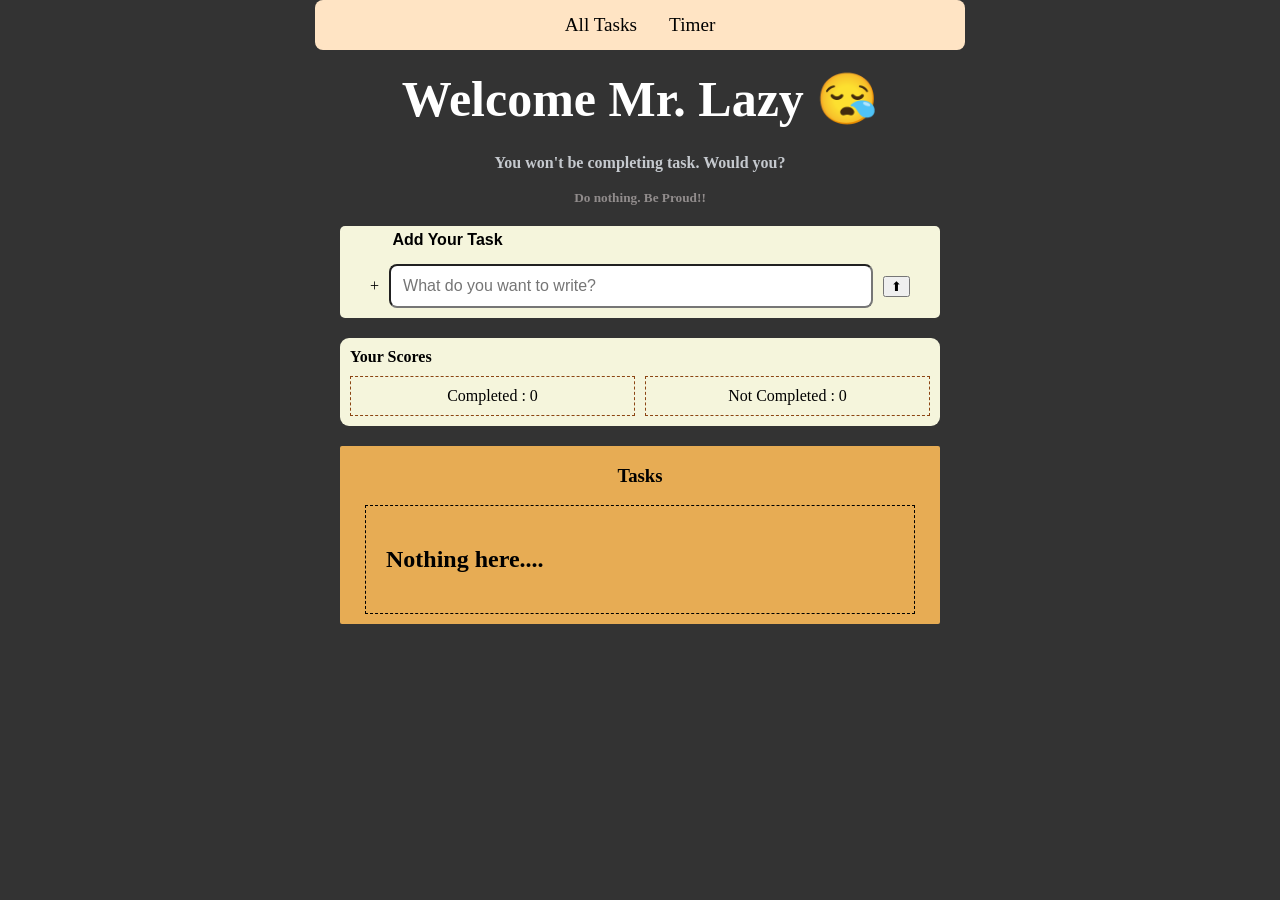
<file: index.html>
<!DOCTYPE html>
<html>
    <head>
        <title>Task-Board App</title>
        <link rel="stylesheet" href="style.css">
        <script src="scripts.js" defer></script>
    </head>
    <body>
        <nav>
            <ul>
                <li><a href="index.html">All Tasks</a></li>
                <li><a href="timer.html">Timer</a></li>
            </ul>
        </nav>

        <div class="heading">
            <h1>Welcome Mr. Lazy 😪 </h1>
            <br>
            <h4>You won't be completing task. Would you?</h4>
            <br>
            <h5>Do nothing. Be Proud!!</h5>
        </div>

        <div class="task-add">
            <div class="heading-taskboard"><h4>Add Your Task</h4></div>
            <form>
                <label for="todo">+</label>
                <input type="text" name="todo" 
                id="todo" placeholder="What do you want to write?">
                <input type="submit" id="add-task" value="⬆">
            </form>
        </div>


        <div class="task-score">
            <h4>Your Scores</h4>

            <div class="score-items">
                <div class="completed-task">
                    Completed : 0
                </div>

                <div class="incomplete-task">
                    Not completed : 0
                </div>
            </div>
        </div>

        <div class="main-board-score">
            <h3>Tasks</h3>
            <div class="task-list" id="task-list">
                <h2>Nothing here....</h2>
            </div>
        </div>

    </body>
</html>
</file>
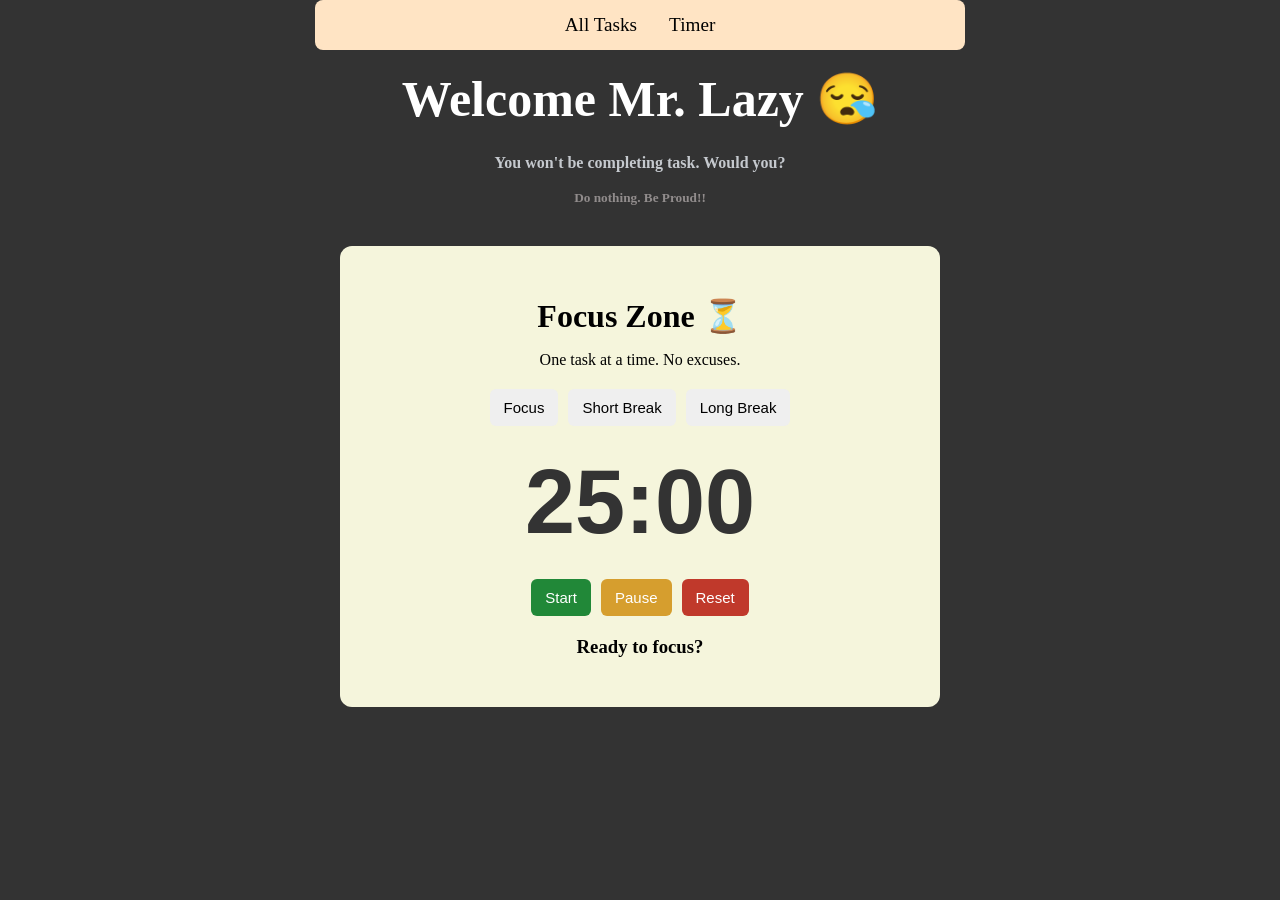
<file: timer.html>
<!DOCTYPE html>
<html>
    <head>
        <title>Timer</title>
        <link rel="stylesheet" href="style.css">
        <link rel="stylesheet" href="timer.css">
        <script src="scripts.js" defer></script>
    </head>
    <body>
        <nav>
            <ul>
                <li><a href="index.html">All Tasks</a></li>
                <li><a href="timer.html">Timer</a></li>
            </ul>
        </nav>

        <div class="heading">
            <h1>Welcome Mr. Lazy 😪 </h1>
            <br>
            <h4>You won't be completing task. Would you?</h4>
            <br>
            <h5>Do nothing. Be Proud!!</h5>
        </div>

        <main class = "timer-container">
            <h1>Focus Zone ⏳</h1>
            <p>One task at a time. No excuses.</p>

            <div class = "timer-modes">
                <button data-minutes="25">Focus</button>
                <button data-minutes="5">Short Break</button>
                <button data-minutes="15">Long Break</button>
            </div>

            <div id="timer-display"> 25:00</div>
            <div class="timer-controls">
                <button id="start-timer">Start</button>
                <button id="pause-timer">Pause</button>
                <button id="reset-timer">Reset</button>
            </div>
            <h3 id="timer-status">Ready to focus?</h3>
        </main>
    </body>
</html>
</file>
<file: style.css>
body {
    margin: 0;
    padding: 0;
}

nav ul {
    list-style-type: none;
    margin: 0 auto;
    padding: 0;
    background-color: bisque;
    display: flex;
    justify-content: center;
    align-items: center;
    max-width: 650px;
    border-radius: 8px;
    font-family: cursive;
}

nav ul li a {
    display: block;
    color: black;
    padding: 14px 16px;
    text-decoration: none;
    font-size: larger;
}

nav ul li a:hover {
    background-color: rgb(247, 227, 203);
}

body {
background-color: #333;
color: #000000;
}

.heading {
    color: white;
    max-width: 600px;
    margin: 0 auto;
    display: flex;
    flex-direction: column;
    align-items: center;
    gap: 0;
    font-family: cursive;
}

.heading h1 {
    font-size: 50px;
    margin: 20px 0 8px;
}

.heading h4 {
    margin: 0;
    color: rgb(197, 201, 206);
}

.heading h5 {
    margin: 0;
    color: rgb(145, 140, 140);
}

/* I am creating task-add system here...*/
.task-add {
    display: flex;
    justify-content: center;
    align-items: center;
    margin: 0 auto;
    max-width: 600px;
    margin-top: 20px;
    background-color: beige;
    border-radius: 5px;
    flex-direction: column;
    gap: 0;
    font-family: cursive;
}


.task-add form {
    display: flex;
    align-items: center;
    justify-content: center;
    gap: 10px;
    width: 90%;
    height: 90%;
    padding: 10px;
}

#todo {
    flex: 1;
    min-width: 0;
    height: 44px;
    font-size: 16px;
    padding: 0 12px;
    border-radius: 8px;
    box-sizing: border-box;
}

.heading-taskboard h4{
    font-family: Arial, Helvetica, sans-serif;
    margin: 5px;
    margin-right: 390px;
}


.task-score {
    margin: 20px auto 0;
    width: 100%;
    max-width: 600px;
    box-sizing: border-box;
    background-color: beige;
    padding: 10px;
    border-radius: 9px;
    font-family: cursive;
}

.task-score h4 {
    margin: 0 0 10px;
}

.score-items {
    display: flex;
    flex-direction: row;
    justify-content: space-between;
    align-items: stretch;
    gap: 10px;
    width: 100%;
    box-sizing: border-box;
}
.completed-task,
.incomplete-task {
    flex: 1;
    min-width: 0;
    border: 1px dashed saddlebrown;
    padding: 10px;
    box-sizing: border-box;
    text-align: center;
}

.main-board-score {
    width: 100%;
    max-width: 600px;
    box-sizing: border-box;
    background-color: rgb(231, 172, 84);
    font-family: cursive;
    margin: 20px auto;
    display: flex;
    align-items: center;
    flex-direction: column;
    height: fit-content;
    border-radius: 2px;
}

.task-list {
    width: 100%;
    max-width: 550px;
    box-sizing: border-box;
    padding: 20px 20px 20px 20px;
    border: 1px dashed black;
    margin-bottom: 10px;
}

.task-row {
    display: flex;
    align-items : center;
    gap: 12px;
    padding: 8px 0;
    border-bottom: 1px solid rgba(0, 0, 0, 0.15);
}

.task-number {
    min-width: 24px;
    font-weight: bold;
}

.task-title {
    flex: 1;
    overflow-wrap: anywhere; /*basically tells browser that it can overflow even after breaking UI to save it's original view. */
}

.task-checkbox {
    width: 18px;
    height: 18px;
    cursor: pointer;
    flex-shrink: 0;
}

.task-title.completed {
    text-decoration: line-through;
    color: #777;
}

.delete-button {
    border: none;
    background: transparent;
    font-size: 18px;
    cursor: pointer;
    padding: 4px 8px;
    border-radius: 5px;
}

.delete-button:hover {
    background-color : rgba (180, 30, 30, 0.15);
}

.edit-button {
    border: none;
    background: transparent;
    font-size: 18px;
    cursor: pointer;
    padding: 4px 8px;
    border-radius: 5px;
}

.edit-button:hover {
    background-color: rgba(50, 100, 200, 0.15);
}
</file>
<file: timer.css>
.timer-container{
    max-width: 600px;
    margin: 40px auto;
    padding: 30px 20px;
    box-sizing: border-box;
    background-color: beige;
    border-radius: 12px;
    text-align: center;
    font-family: cursive;
}

.timer-container h1 {
    margin-bottom: 5px;
}

.timer-modes, 
.timer-controls {
    display: flex;
    justify-content: center;
    flex-wrap: wrap;
    gap: 10px;
    margin: 20px 0;
}

.timer-container button {
    padding: 10px 14px;
    border: none;
    border-radius: 6px;
    cursor: pointer;
    font-size: 15px;
}

.timer-container button:hover {
    opacity: 0.8;
}

#timer-display {
    font-family: Arial, Helvetica, sans-serif;
    font-size: clamp(50px, 12vw, 90px);
    font-weight: bold;
    margin: 25px 0;
    color: #333;
}

#start-timer {
    background-color: #218838;
    color: white;
}

#pause-timer { 
    background-color: #d69e2e;
    color: white;
}

#reset-timer {
    background-color: #c0392b;
    color: white;
}
</file>
